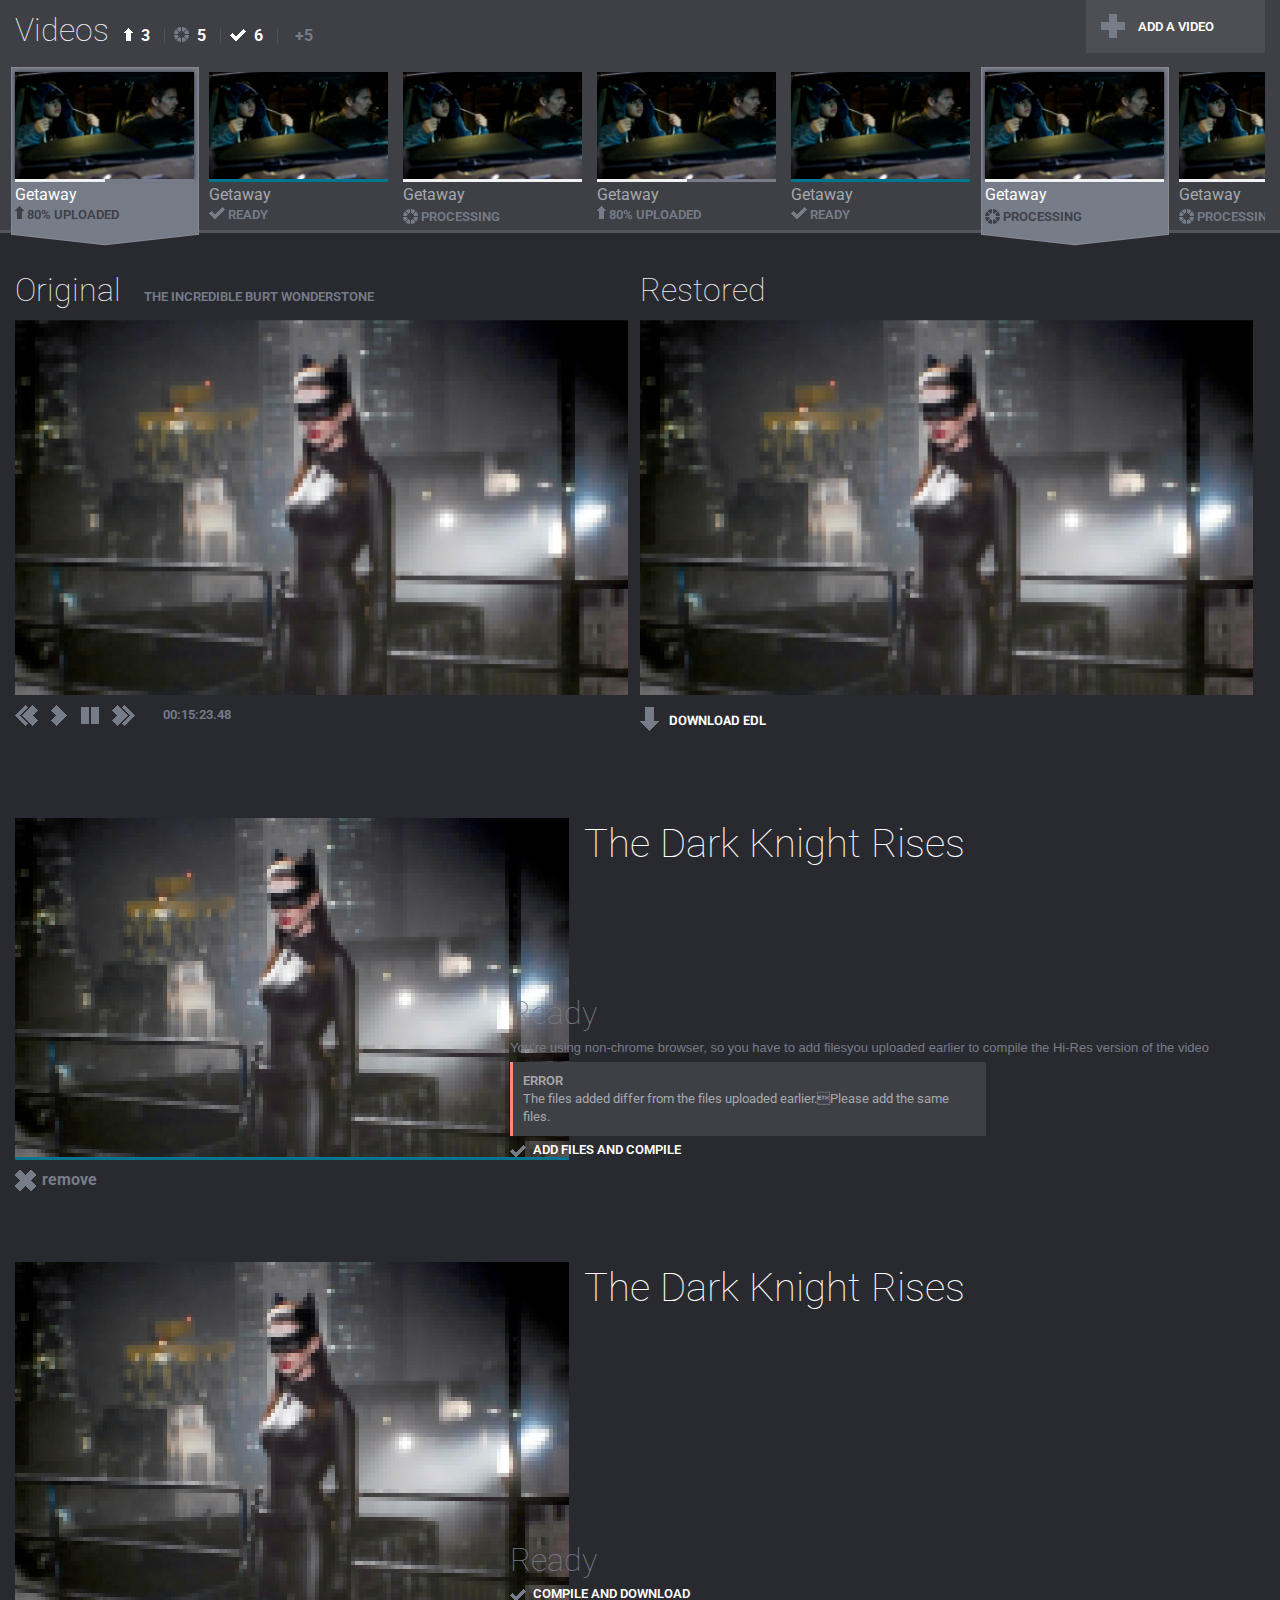
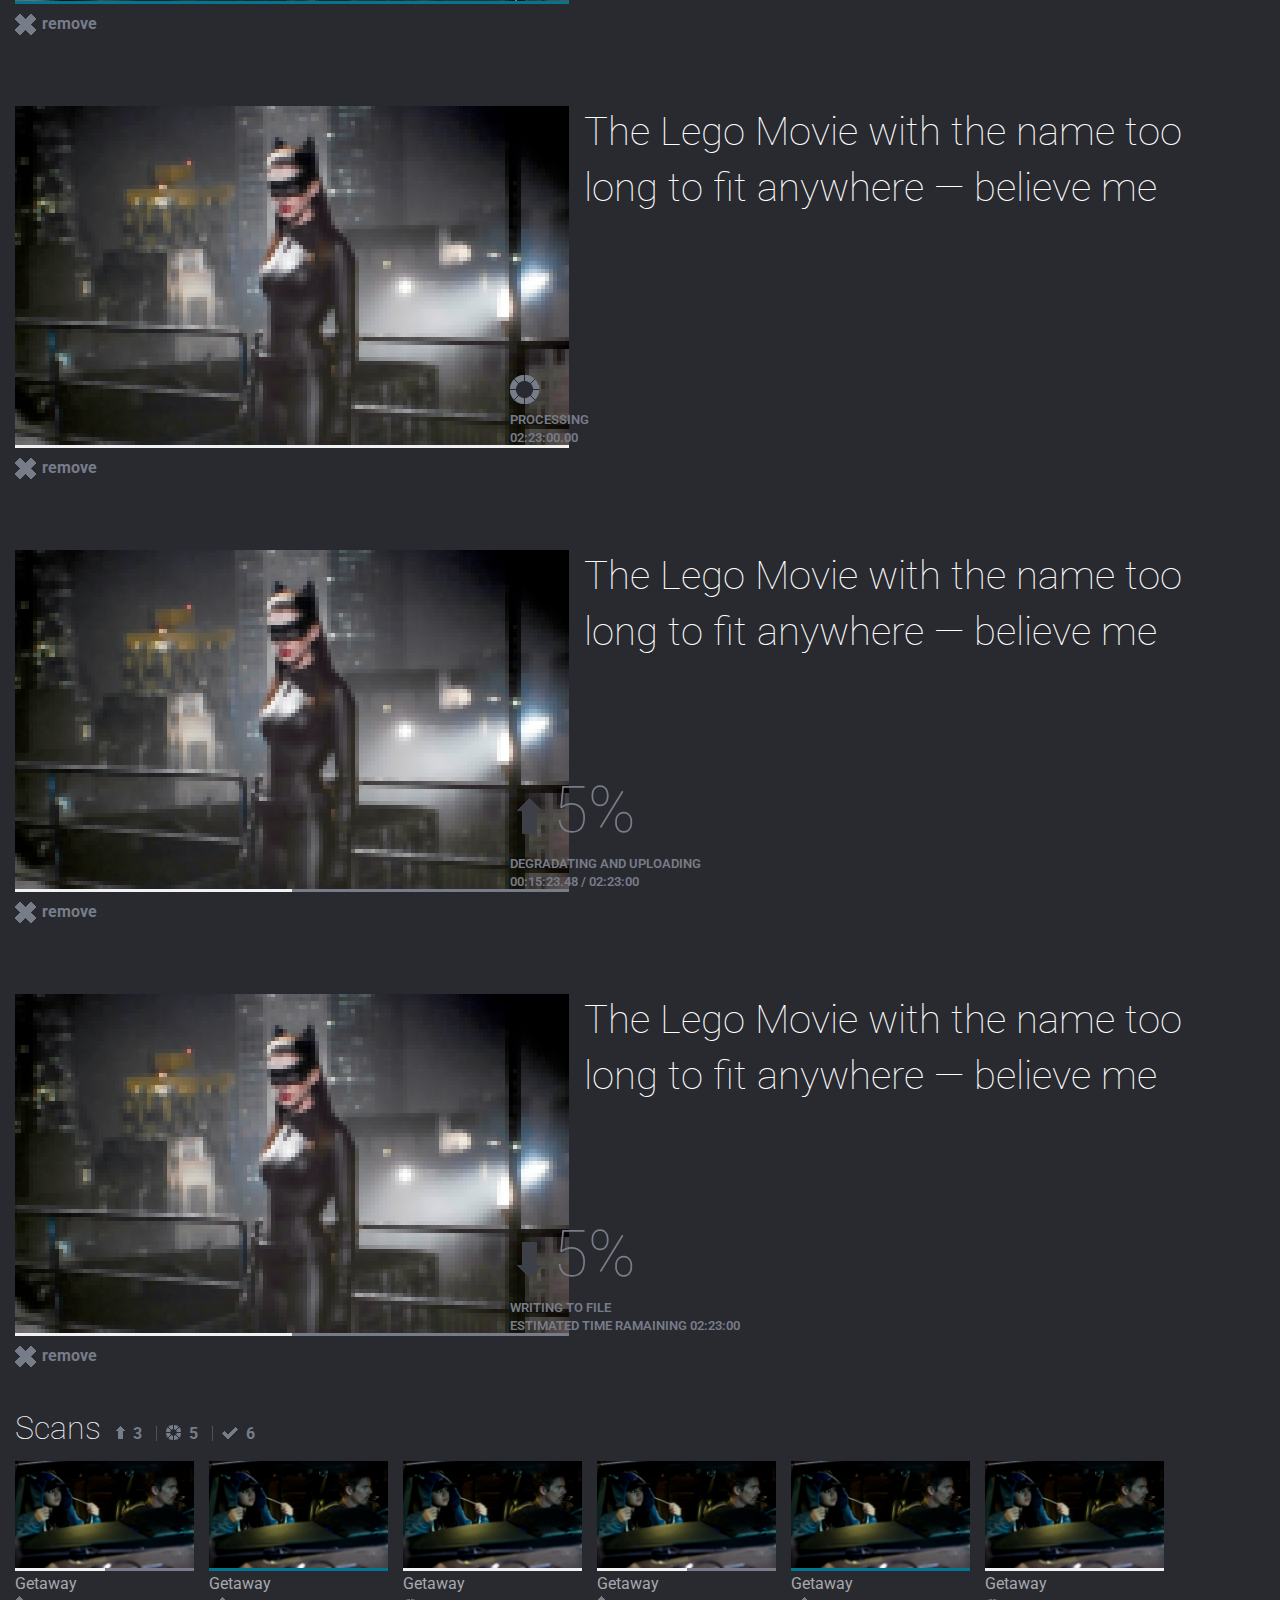
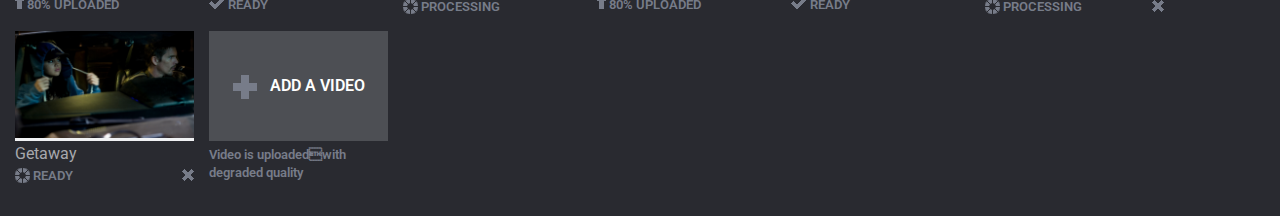
<file: index.html>
<!doctype html>
<!--[if lte IE 8]><html class="lteie8"><![endif]-->
<!--[if gt IE 8]><!--><html><!--<![endif]-->
<head>
	<meta charset="utf-8">
	<title>Template</title>
	<meta name="viewport" content="width=device-width"/>
	<link rel="stylesheet" media="screen" href="css/screen.css" >
	<link href='http://fonts.googleapis.com/css?family=Roboto:400,700,100,300' rel='stylesheet' type='text/css'>
	<script src="js/jquery.js"></script>
	<script src="js/common.js"></script>
</head>
<body>
<!-- BEGIN  wrap-->
<div class="wrap">
<!-- BEGIN contenttop -->
<div class="contenttop">
	<!-- BEGIN  videos-->
	<div class="videos">
		<div class="videos__header">
			<h2>Videos</h2>
			<nav>
				<a href="#" class="videos__uploaded is-active"><i></i>3</a>
				<a href="#" class="videos__processing is-active"><i></i>5</a>
				<a href="#" class="videos__ready is-active"><i></i>6</a>
				<a href="#" class="videos__what"><i></i>+5</a>
			</nav>
		</div>
		<a href="#" class="videos__add"><i></i>Add a video</a>
		<!-- BEGIN  videos__scroll-->
		<div class="videos__scroll">
			<!-- BEGIN  video-->
			<div class="video is-uploading is-active">
				<div class="video__pic">
					<img src="img/video.png" alt="">
				</div>
				<div class="video__status"><i style="width:50%"></i></div>
				<h3 class="video__title">Getaway</h3>
				<div class="video__textstatus"><i></i>80% Uploaded</div>
			</div>
			<!-- END video-->
			<!-- BEGIN  video-->
			<div class="video is-ready ">
				<div class="video__pic">
					<img src="img/video.png" alt="">
				</div>
				<div class="video__status"><i style="width:50%"></i></div>
				<h3 class="video__title">Getaway</h3>
				<div class="video__textstatus"><i></i>Ready</div>
			</div>
			<!-- END video-->
			
			<!-- BEGIN  video-->
			<div class="video is-processing">
				<div class="video__pic">
					<img src="img/video.png" alt="">
				</div>
				<div class="video__status"><i style="width:50%"></i></div>
				<h3 class="video__title">Getaway</h3>
				<div class="video__textstatus"><i></i>Processing</div>
			</div>
			<!-- END video-->
			<!-- BEGIN  video-->
			<div class="video is-uploading">
				<div class="video__pic">
					<img src="img/video.png" alt="">
				</div>
				<div class="video__status"><i style="width:50%"></i></div>
				<h3 class="video__title">Getaway</h3>
				<div class="video__textstatus"><i></i>80% Uploaded</div>
			</div>
			<!-- END video-->
			<!-- BEGIN  video-->
			<div class="video is-ready ">
				<div class="video__pic">
					<img src="img/video.png" alt="">
				</div>
				<div class="video__status"><i style="width:50%"></i></div>
				<h3 class="video__title">Getaway</h3>
				<div class="video__textstatus"><i></i>Ready</div>
			</div>
			<!-- END video-->
			
			<!-- BEGIN  video-->
			<div class="video is-processing is-active">
				<div class="video__pic">
					<img src="img/video.png" alt="">
				</div>
				<div class="video__status"><i style="width:50%"></i></div>
				<h3 class="video__title">Getaway</h3>
				<div class="video__textstatus"><i></i>Processing</div>
			</div>
			<!-- END video-->
			
			<!-- BEGIN  video-->
			<div class="video is-processing">
				<div class="video__pic">
					<img src="img/video.png" alt="">
				</div>
				<div class="video__status"><i style="width:50%"></i></div>
				<h3 class="video__title">Getaway</h3>
				<div class="video__textstatus"><i></i>Processing</div>
			</div>
			<!-- END video-->
			
			<!-- BEGIN  video-->
			<div class="video is-button">
				<div class="video__pic">
					<i></i>Add a video
				</div>
				<div class="video__textstatus">Video is uploaded<br>with degraded quality</div>
			</div>
			<!-- END video-->
		</div>
		<!-- END videos__scroll-->
		
	</div>
	<!-- END videos-->
</div>
<!-- End contenttop -->
	<!-- BEGIN  content-->
	<div class="content">
		<!-- BEGIN doublevideo -->
		<div class="doublevideo">
			<div class="doublevideo__col">
				<h3>Original   <span>The Incredible Burt Wonderstone</span></h3>
				<img src="img/bvideo.png" alt="">
				<div class="controls">
					<div class="controls__back"></div>
					<div class="controls__play"></div>
					<div class="controls__pause"></div>
					<div class="controls__forw"></div>
					<div class="controls__time">00:15:23.48</div>
				</div>
			</div>
			<div class="doublevideo__col">
				<h3>Restored</h3>
				<img src="img/bvideo.png" alt="">
				<div class="download">
					<a href='#'><i class="icon-download"></i>Download EDL</a>
				</div>
			</div>
			
		</div>
		<!-- END doublevideo -->


		<!-- BEGIN  bvideo-->
		<div class="bvideo is-ready">
			<div class="bvideo__pic">
				<img src="img/bvideo.png" alt="">
					<div class="bvideo__status"><i style="width:50%"></i></div>
			</div>
			<h2 class="bvideo__title">The Dark Knight Rises</h2>
			<div class="bvideo__content">
				<h3>Ready</h3>
				<p>You’re using non-chrome browser, so you have to add filesyou uploaded earlier to compile the Hi-Res version of the video</p>
				<div class="error">
					<strong>ERROR</strong>The files added differ from the files uploaded earlier.Please add the same files.
				</div>
				<div class="status">
					<i class="icon-ready"></i> Add Files and compile
				</div>
			</div>
			<div class="bvideo__remove"><i></i>remove</div>
		</div>
		<!-- END bvideo-->
		
		<!-- BEGIN  bvideo-->
		<div class="bvideo is-ready">
			<div class="bvideo__pic">
				<img src="img/bvideo.png" alt="">
					<div class="bvideo__status"><i style="width:50%"></i></div>
			</div>
			<h2 class="bvideo__title">The Dark Knight Rises</h2>
			<div class="bvideo__content">
				<h3>Ready</h3>
				<div class="status">
					<i class="icon-ready"></i> Compile and download
				</div>
			</div>
			<div class="bvideo__remove"><i></i>remove</div>
		</div>
		<!-- END bvideo-->
		
		<!-- BEGIN  bvideo-->
		<div class="bvideo is-processing">
			<div class="bvideo__pic">
				<img src="img/bvideo.png" alt="">
				<div class="bvideo__status"><i style="width:50%"></i></div>
			</div>
			
			<h2 class="bvideo__title">The Lego Movie with the name too long to fit anywhere — believe me</h2>
			<div class="bvideo__content">
				
				<div class="status ">
					<i class="icon-processingbig"></i><br>Processing<br>
02:23:00.00
				</div>
			</div>
			<div class="bvideo__remove"><i></i>remove</div>
		</div>
		<!-- END bvideo-->
		
		<!-- BEGIN  bvideo-->
		<div class="bvideo is-uploading">
			<div class="bvideo__pic">
				<img src="img/bvideo.png" alt="">
				<div class="bvideo__status"><i style="width:50%"></i></div>
			</div>
			
			<h2 class="bvideo__title">The Lego Movie with the name too long to fit anywhere — believe me</h2>
			<div class="bvideo__content">
				
				<div class="status ">
					
					<i class="icon-uploadingbig"></i><strong>5%</strong><br> degradating and uploading<br>
00:15:23.48 / 02:23:00
				</div>
			</div>
			<div class="bvideo__remove"><i></i>remove</div>
		</div>
		<!-- END bvideo-->
		
		<!-- BEGIN  bvideo-->
		<div class="bvideo is-uploading">
			<div class="bvideo__pic">
				<img src="img/bvideo.png" alt="">
				<div class="bvideo__status"><i style="width:50%"></i></div>
			</div>
			
			<h2 class="bvideo__title">The Lego Movie with the name too long to fit anywhere — believe me</h2>
			<div class="bvideo__content">
				
				<div class="status ">
					
					<i class="icon-uploadingbig1"></i><strong>5%</strong><br> writing to file<br>
Estimated time ramaining  02:23:00
				</div>
			</div>
			<div class="bvideo__remove"><i></i>remove</div>
		</div>
		<!-- END bvideo-->
		
		<!-- BEGIN  videos-->
		<div class="videos">
		<div class="videos__header">
			<h2>Scans</h2>
			<nav>
				<a href="#" class="videos__uploaded"><i></i>3</a>
				<a href="#" class="videos__processing"><i></i>5</a>
				<a href="#" class="videos__ready"><i></i>6</a>
			</nav>
		</div>

		
		<!-- BEGIN  video-->
		<div class="video is-uploading">
			<div class="video__pic">
				<img src="img/video.png" alt="">
			</div>
			<div class="video__status"><i style="width:50%"></i></div>
			<h3 class="video__title">Getaway</h3>
			<div class="video__textstatus"><i></i>80% Uploaded</div>
		</div>
		<!-- END video-->
		<!-- BEGIN  video-->
		<div class="video is-ready">
			<div class="video__pic">
				<img src="img/video.png" alt="">
			</div>
			<div class="video__status"><i style="width:50%"></i></div>
			<h3 class="video__title">Getaway</h3>
			<div class="video__textstatus"><i></i>Ready</div>
		</div>
		<!-- END video-->
		
		<!-- BEGIN  video-->
		<div class="video is-processing">
			<div class="video__pic">
				<img src="img/video.png" alt="">
			</div>
			<div class="video__status"><i style="width:50%"></i></div>
			<h3 class="video__title">Getaway</h3>
			<div class="video__textstatus"><i></i>Processing</div>
		</div>
		<!-- END video-->
		<!-- BEGIN  video-->
		<div class="video is-uploading">
			<div class="video__pic">
				<img src="img/video.png" alt="">
			</div>
			<div class="video__status"><i style="width:50%"></i></div>
			<h3 class="video__title">Getaway</h3>
			<div class="video__textstatus"><i></i>80% Uploaded</div>
		</div>
		<!-- END video-->
		<!-- BEGIN  video-->
		<div class="video is-ready ">
			<div class="video__pic">
				<img src="img/video.png" alt="">
			</div>
			<div class="video__status"><i style="width:50%"></i></div>
			<h3 class="video__title">Getaway</h3>
			<div class="video__textstatus"><i></i>Ready</div>
		</div>
		<!-- END video-->
		
		<!-- BEGIN  video-->
		<div class="video is-processing">
			<div class="video__pic">
				<img src="img/video.png" alt="">
			</div>
			<div class="video__status"><i style="width:50%"></i></div>
			<h3 class="video__title">Getaway</h3>
			<div class="video__textstatus"><i></i>Processing
				<div class="video__remove"></div>
			</div>
		</div>
		<!-- END video-->
		
		<!-- BEGIN  video-->
		<div class="video is-processing">
			<div class="video__pic">
				<img src="img/video.png" alt="">
			</div>
			<div class="video__status"><i style="width:50%"></i></div>
			<h3 class="video__title">Getaway</h3>
			<div class="video__textstatus"><i></i>Ready
				<div class="video__remove"></div>
			</div>
		</div>
		<!-- END video-->
		
		<!-- BEGIN  video-->
		<div class="video is-button">
			<div class="video__pic">
				<i></i>Add a video
			</div>
			<div class="video__textstatus">Video is uploadedwith degraded quality</div>
		</div>
		<!-- END video-->
		
	</div>
	<!-- END videos-->
	</div>
	<!-- END content-->
	
	
	
</div>
<!-- END wrap-->
</body>
</html>
</file>
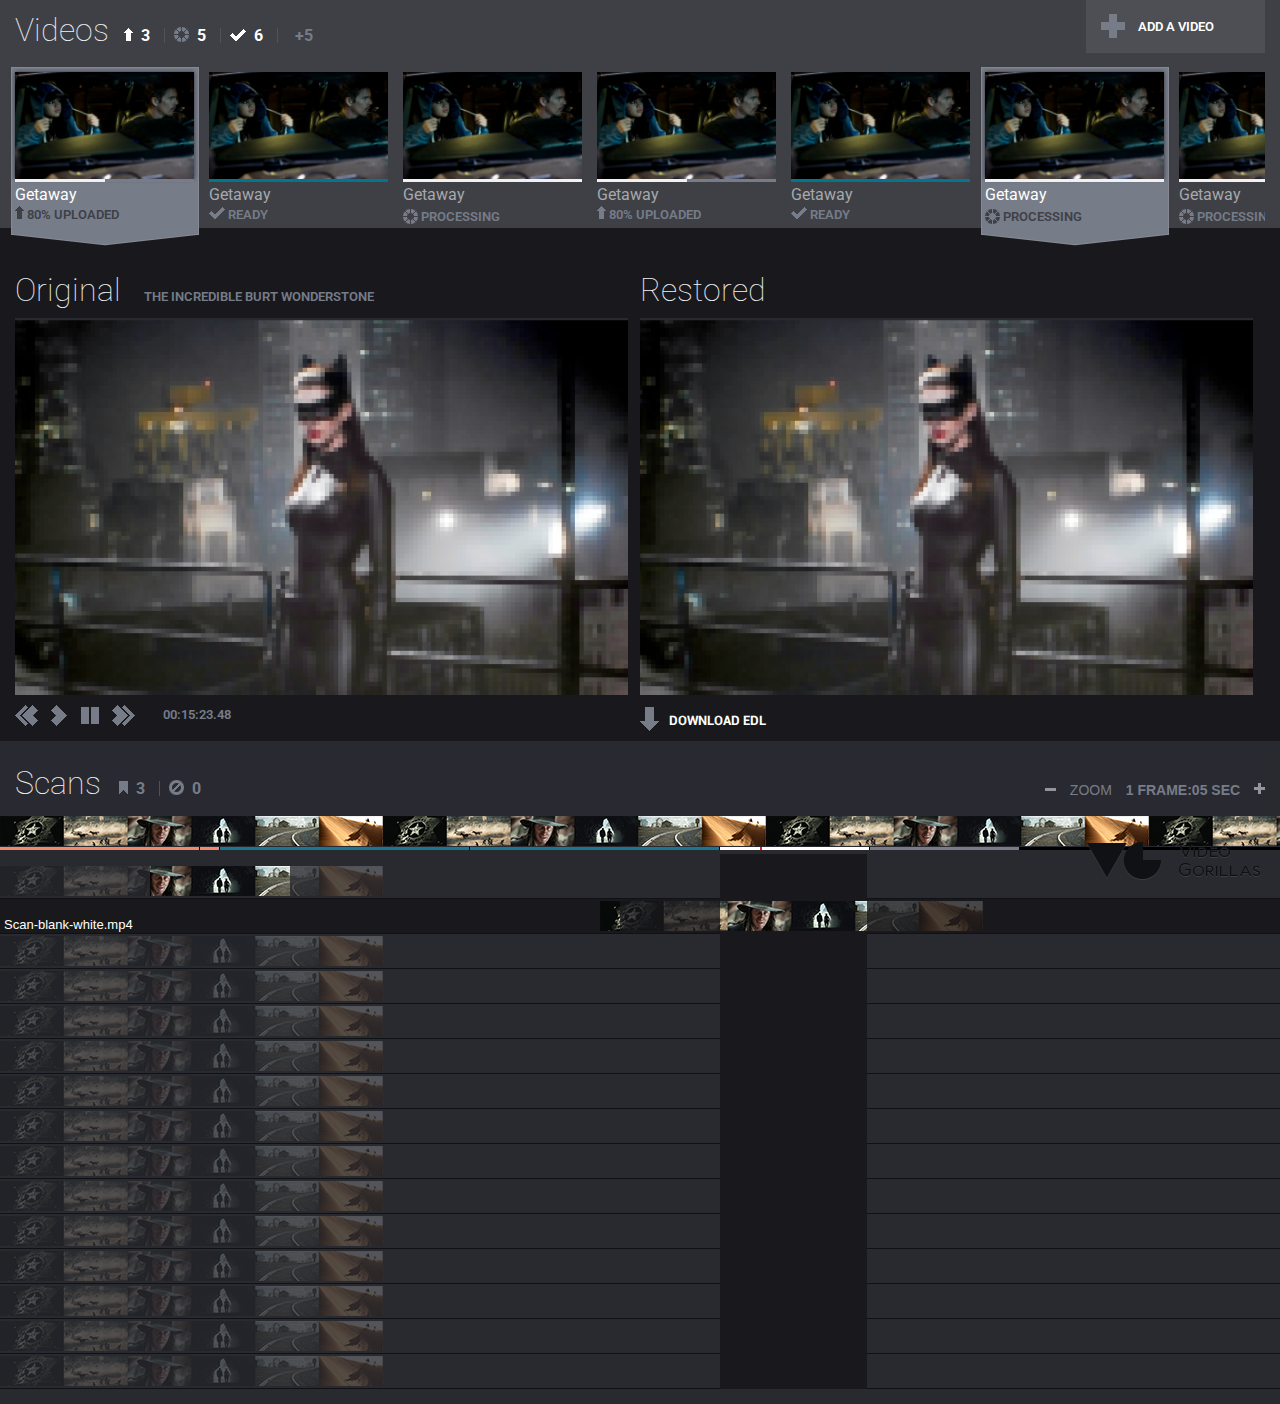
<file: eagleeye.html>
<!doctype html>
<!--[if lte IE 8]><html class="lteie8"><![endif]-->
<!--[if gt IE 8]><!--><html><!--<![endif]-->
<head>
	<meta charset="utf-8">
	<title>Template</title>
	<meta name="viewport" content="width=device-width"/>
	<link rel="stylesheet" media="screen" href="css/screen.css" >
	<link href='http://fonts.googleapis.com/css?family=Roboto:400,700,100,300' rel='stylesheet' type='text/css'>
	<script src="js/jquery.js"></script>
	<script src="js/sticky.js"></script>
	<script src="js/common.js"></script>
</head>
<body class="eagleeye">
<!-- BEGIN  wrap-->
<div class="wrap">
<!-- BEGIN contenttop -->
<div class="contenttop">
	<!-- BEGIN  videos-->
	<div class="videos">
		<div class="videos__header">
			<h2>Videos</h2>
			<nav>
				<a href="#" class="videos__uploaded is-active"><i></i>3</a>
				<a href="#" class="videos__processing is-active"><i></i>5</a>
				<a href="#" class="videos__ready is-active"><i></i>6</a>
				<a href="#" class="videos__what"><i></i>+5</a>
			</nav>
		</div>
		<a href="#" class="videos__add"><i></i>Add a video</a>
		<!-- BEGIN  videos__scroll-->
		<div class="videos__scroll">
			<!-- BEGIN  video-->
			<div class="video is-uploading is-active">
				<div class="video__pic">
					<img src="img/video.png" alt="">
				</div>
				<div class="video__status"><i style="width:50%"></i></div>
				<h3 class="video__title">Getaway</h3>
				<div class="video__textstatus"><i></i>80% Uploaded</div>
			</div>
			<!-- END video-->
			<!-- BEGIN  video-->
			<div class="video is-ready ">
				<div class="video__pic">
					<img src="img/video.png" alt="">
				</div>
				<div class="video__status"><i style="width:50%"></i></div>
				<h3 class="video__title">Getaway</h3>
				<div class="video__textstatus"><i></i>Ready</div>
			</div>
			<!-- END video-->
			
			<!-- BEGIN  video-->
			<div class="video is-processing">
				<div class="video__pic">
					<img src="img/video.png" alt="">
				</div>
				<div class="video__status"><i style="width:50%"></i></div>
				<h3 class="video__title">Getaway</h3>
				<div class="video__textstatus"><i></i>Processing</div>
			</div>
			<!-- END video-->
			<!-- BEGIN  video-->
			<div class="video is-uploading">
				<div class="video__pic">
					<img src="img/video.png" alt="">
				</div>
				<div class="video__status"><i style="width:50%"></i></div>
				<h3 class="video__title">Getaway</h3>
				<div class="video__textstatus"><i></i>80% Uploaded</div>
			</div>
			<!-- END video-->
			<!-- BEGIN  video-->
			<div class="video is-ready ">
				<div class="video__pic">
					<img src="img/video.png" alt="">
				</div>
				<div class="video__status"><i style="width:50%"></i></div>
				<h3 class="video__title">Getaway</h3>
				<div class="video__textstatus"><i></i>Ready</div>
			</div>
			<!-- END video-->
			
			<!-- BEGIN  video-->
			<div class="video is-processing is-active">
				<div class="video__pic">
					<img src="img/video.png" alt="">
				</div>
				<div class="video__status"><i style="width:50%"></i></div>
				<h3 class="video__title">Getaway</h3>
				<div class="video__textstatus"><i></i>Processing</div>
			</div>
			<!-- END video-->
			
			<!-- BEGIN  video-->
			<div class="video is-processing">
				<div class="video__pic">
					<img src="img/video.png" alt="">
				</div>
				<div class="video__status"><i style="width:50%"></i></div>
				<h3 class="video__title">Getaway</h3>
				<div class="video__textstatus"><i></i>Processing</div>
			</div>
			<!-- END video-->
			
			<!-- BEGIN  video-->
			<div class="video is-button">
				<div class="video__pic">
					<i></i>Add a video
				</div>
				<div class="video__textstatus">Video is uploaded<br>with degraded quality</div>
			</div>
			<!-- END video-->
		</div>
		<!-- END videos__scroll-->
		
	</div>
	<!-- END videos-->
</div>
<!-- End contenttop -->




	<!-- BEGIN  content-->
	<div class="content">
	<!-- begin fixme -->
		<div class="fixme">
		<!-- BEGIN doublevideo -->
		<div class="doublevideo">
			<div class="doublevideo__col">
				<h3>Original   <span>The Incredible Burt Wonderstone</span></h3>
				<img src="img/bvideo.png" alt="">
				<div class="controls">
					<div class="controls__back"></div>
					<div class="controls__play"></div>
					<div class="controls__pause"></div>
					<div class="controls__forw"></div>
					<div class="controls__time">00:15:23.48</div>
				</div>
			</div>
			<div class="doublevideo__col">
				<h3>Restored</h3>
				<img src="img/bvideo.png" alt="">
				
				<div class="downloadedl">
					<a href='#'><i class="icon-download"></i>Download EDL</a>
				</div>
			</div>
			
		</div>
		<!-- END doublevideo -->
			<div class="videos__header">
				<div class="zoomfilmstrip">
					<div class="zoomfilmstrip__minus"></div>
						zoom	<strong>1 frame:05 sec</strong>
					<div class="zoomfilmstrip__plus"></div>
				</div>
				<h2>Scans</h2>
				<nav>
					<a href="#" class="videos__fit"><i></i>3</a>
					<a href="#" class="videos__nofit"><i></i>0</a>
				</nav>

			</div>
			<div class="eagle-filmstrip" style="background: url(img/filmstrip.png);">
				<!-- here goes real filmstrip -->
			</div>
			<div class="vstatus vstatus_short">
				<div class="vstatus__range is-red" style="width: 200px;"></div>
				<div class="vstatus__range is-red" style="width: 20px;"></div>
				<div class="vstatus__range is-blue" style="width: 250px"></div>
				<div class="vstatus__range is-blue" style="width: 250px"></div>
				<div class="vstatus__range is-white is-active" style="width: 150px"></div>
				<div class="vstatus__range" style="width: 150px"></div>
				<!-- <div class="vstatus__range is-black" style="width: 150px"></div> -->
				<div class="vstatus__redthing" style="left:760px"></div>
			</div>

		</div>
		<!-- end fixme -->


		<div class="scans">
		<div class="scans__hilite"></div>
			<!-- BEGIN scan -->
			<div class="scan">
				<div class="scan__img">
					<img src="img/filmstrip.png" alt="">
					<img class="mask" data-mask="1" style="clip: rect(0px, 290px, 30px, 200px);" src="img/filmstrip.png" alt="">
					<img class="mask" data-mask="2" style="clip: rect(0px, 200px, 30px, 150px);" src="img/filmstrip.png" alt="">
				</div>
				<div class="scan__title">Scan-blank-white.mp4</div>
			</div>
			<!-- END scan -->
			<!-- BEGIN scan -->
			<div class="scan is-active">
				<div style="left:600px" class="scan__img">
					<img src="img/filmstrip.png" alt="">
					<img class="mask" data-mask="1" style="clip: rect(0px, 267px, 30px, 120px);" src="img/filmstrip.png" alt="">
					<img class="mask" data-mask="2" style="clip: rect(0px, 20px, 30px, 0px);" src="img/filmstrip.png" alt="">
				</div>
				<div class="scan__title">Scan-blank-white.mp4</div>
			</div>
			<!-- END scan -->
			<!-- BEGIN scan -->
			<div class="scan">
				<div class="scan__img">
					<img src="img/filmstrip.png" alt="">
				</div>
				<div class="scan__title">Scan-blank-white.mp4</div>
			</div>
			<!-- END scan -->
			<!-- BEGIN scan -->
			<div class="scan">
				<div class="scan__img"><img src="img/filmstrip.png" alt=""></div>
				<div class="scan__title">Scan-blank-white.mp4</div>
			</div>
			<!-- END scan -->
			<!-- BEGIN scan -->
			<div class="scan">
				<div class="scan__img"><img src="img/filmstrip.png" alt=""></div>
				<div class="scan__title">Scan-blank-white.mp4</div>
			</div>
			<!-- END scan -->
			<!-- BEGIN scan -->
			<div class="scan">
				<div class="scan__img"><img src="img/filmstrip.png" alt=""></div>
				<div class="scan__title">Scan-blank-white.mp4</div>
			</div>
			<!-- END scan -->
			<!-- BEGIN scan -->
			<div class="scan">
				<div class="scan__img"><img src="img/filmstrip.png" alt=""></div>
				<div class="scan__title">Scan-blank-white.mp4</div>
			</div>
			<!-- END scan -->
			<!-- BEGIN scan -->
			<div class="scan">
				<div class="scan__img"><img src="img/filmstrip.png" alt=""></div>
				<div class="scan__title">Scan-blank-white.mp4</div>
			</div>
			<!-- END scan -->
			<!-- BEGIN scan -->
			<div class="scan">
				<div class="scan__img"><img src="img/filmstrip.png" alt=""></div>
				<div class="scan__title">Scan-blank-white.mp4</div>
			</div>
			<!-- END scan -->
			<!-- BEGIN scan -->
			<div class="scan">
				<div class="scan__img"><img src="img/filmstrip.png" alt=""></div>
				<div class="scan__title">Scan-blank-white.mp4</div>
			</div>
			<!-- END scan -->
			<!-- BEGIN scan -->
			<div class="scan">
				<div class="scan__img"><img src="img/filmstrip.png" alt=""></div>
				<div class="scan__title">Scan-blank-white.mp4</div>
			</div>
			<!-- END scan -->
			<!-- BEGIN scan -->
			<div class="scan">
				<div class="scan__img"><img src="img/filmstrip.png" alt=""></div>
				<div class="scan__title">Scan-blank-white.mp4</div>
			</div>
			<!-- END scan -->
			<!-- BEGIN scan -->
			<div class="scan">
				<div class="scan__img"><img src="img/filmstrip.png" alt=""></div>
				<div class="scan__title">Scan-blank-white.mp4</div>
			</div>
			<!-- END scan -->
			<!-- BEGIN scan -->
			<div class="scan">
				<div class="scan__img"><img src="img/filmstrip.png" alt=""></div>
				<div class="scan__title">Scan-blank-white.mp4</div>
			</div>
			<!-- END scan -->
			<!-- BEGIN scan -->
			<div class="scan">
				<div class="scan__img"><img src="img/filmstrip.png" alt=""></div>
				<div class="scan__title">Scan-blank-white.mp4</div>
			</div>
			<!-- END scan -->
		</div>
	</div>
	<!-- END content-->
	
	<div class="vglogo"></div>
	
</div>
<!-- END wrap-->
</body>
</html>
</file>
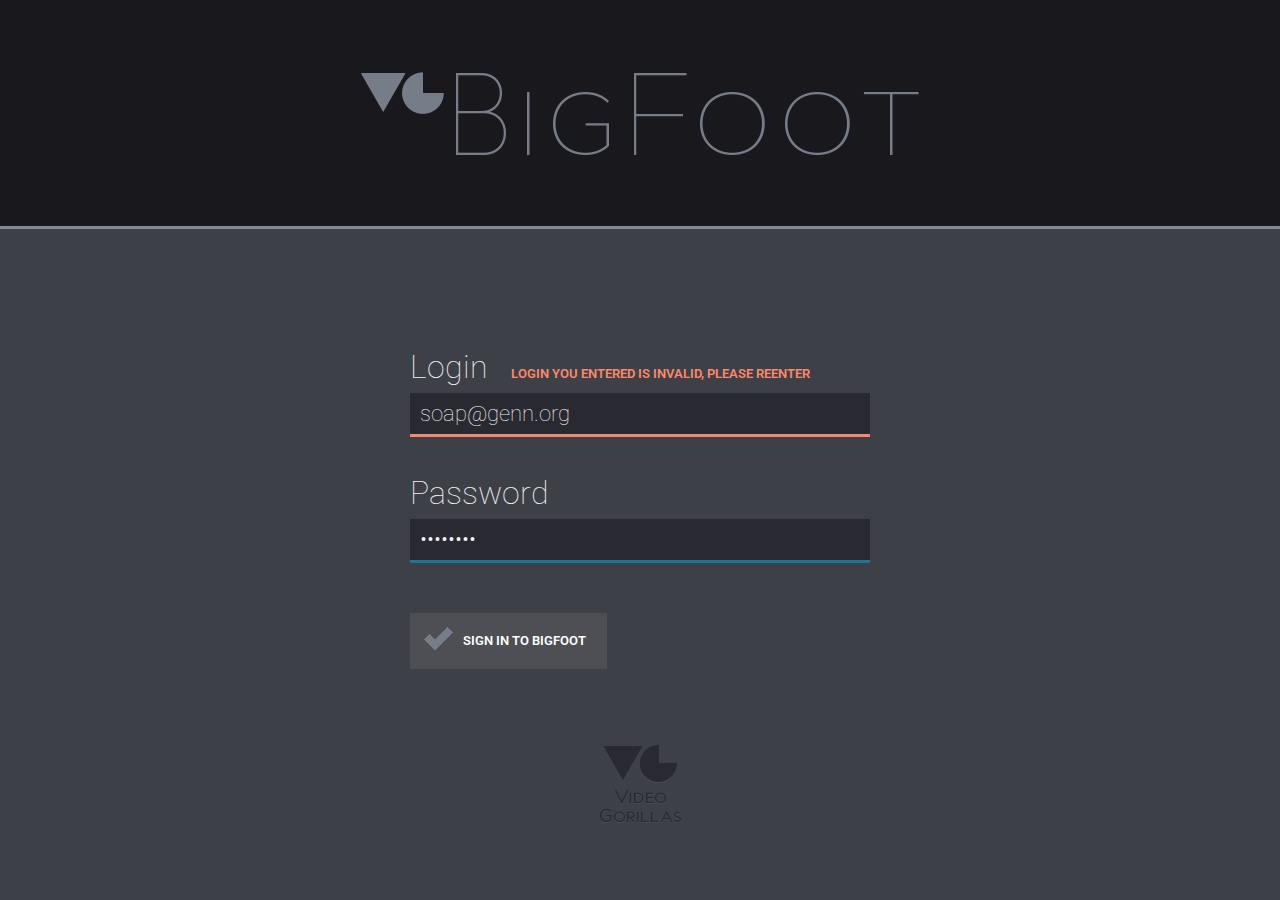
<file: login.html>
<!doctype html>
<!--[if lte IE 8]><html class="lteie8"><![endif]-->
<!--[if gt IE 8]><!--><html><!--<![endif]-->
<head>
	<meta charset="utf-8">
	<title>Template</title>
	<meta name="viewport" content="width=device-width"/>
	<link rel="stylesheet" media="screen" href="css/screen.css" >
	<link href='http://fonts.googleapis.com/css?family=Roboto:400,700,100,300' rel='stylesheet' type='text/css'>
	<script src="js/jquery.js"></script>
	<script src="js/common.js"></script>
</head>
<body class="login">
	<div class="login__botlogo"><a href='#'></a></div>
	<div class="login__head">
		<a href="#" class="login__logo"></a>
	</div>
	<div class="login__content">
		<div class="form">
			<div class="field">
				<label for="">Login   <span class="is-error">login you entered is invalid, please reenter</span></label>
				<input type="text" name="" value="soap@genn.org" class="input is-error" id="">
			</div>
			<div class="field">
				<label for="">Password   </label>
				<input type="password" name="" value="12313213" class="input is-ok" id="">
			</div>
			<div class="form__bottom">
				<a href="#" class="form__submit"><i class="icon-check"></i>Sign in to bigfoot</a>
			</div>
		</div>
	</div>
</body>
</html>
</file>
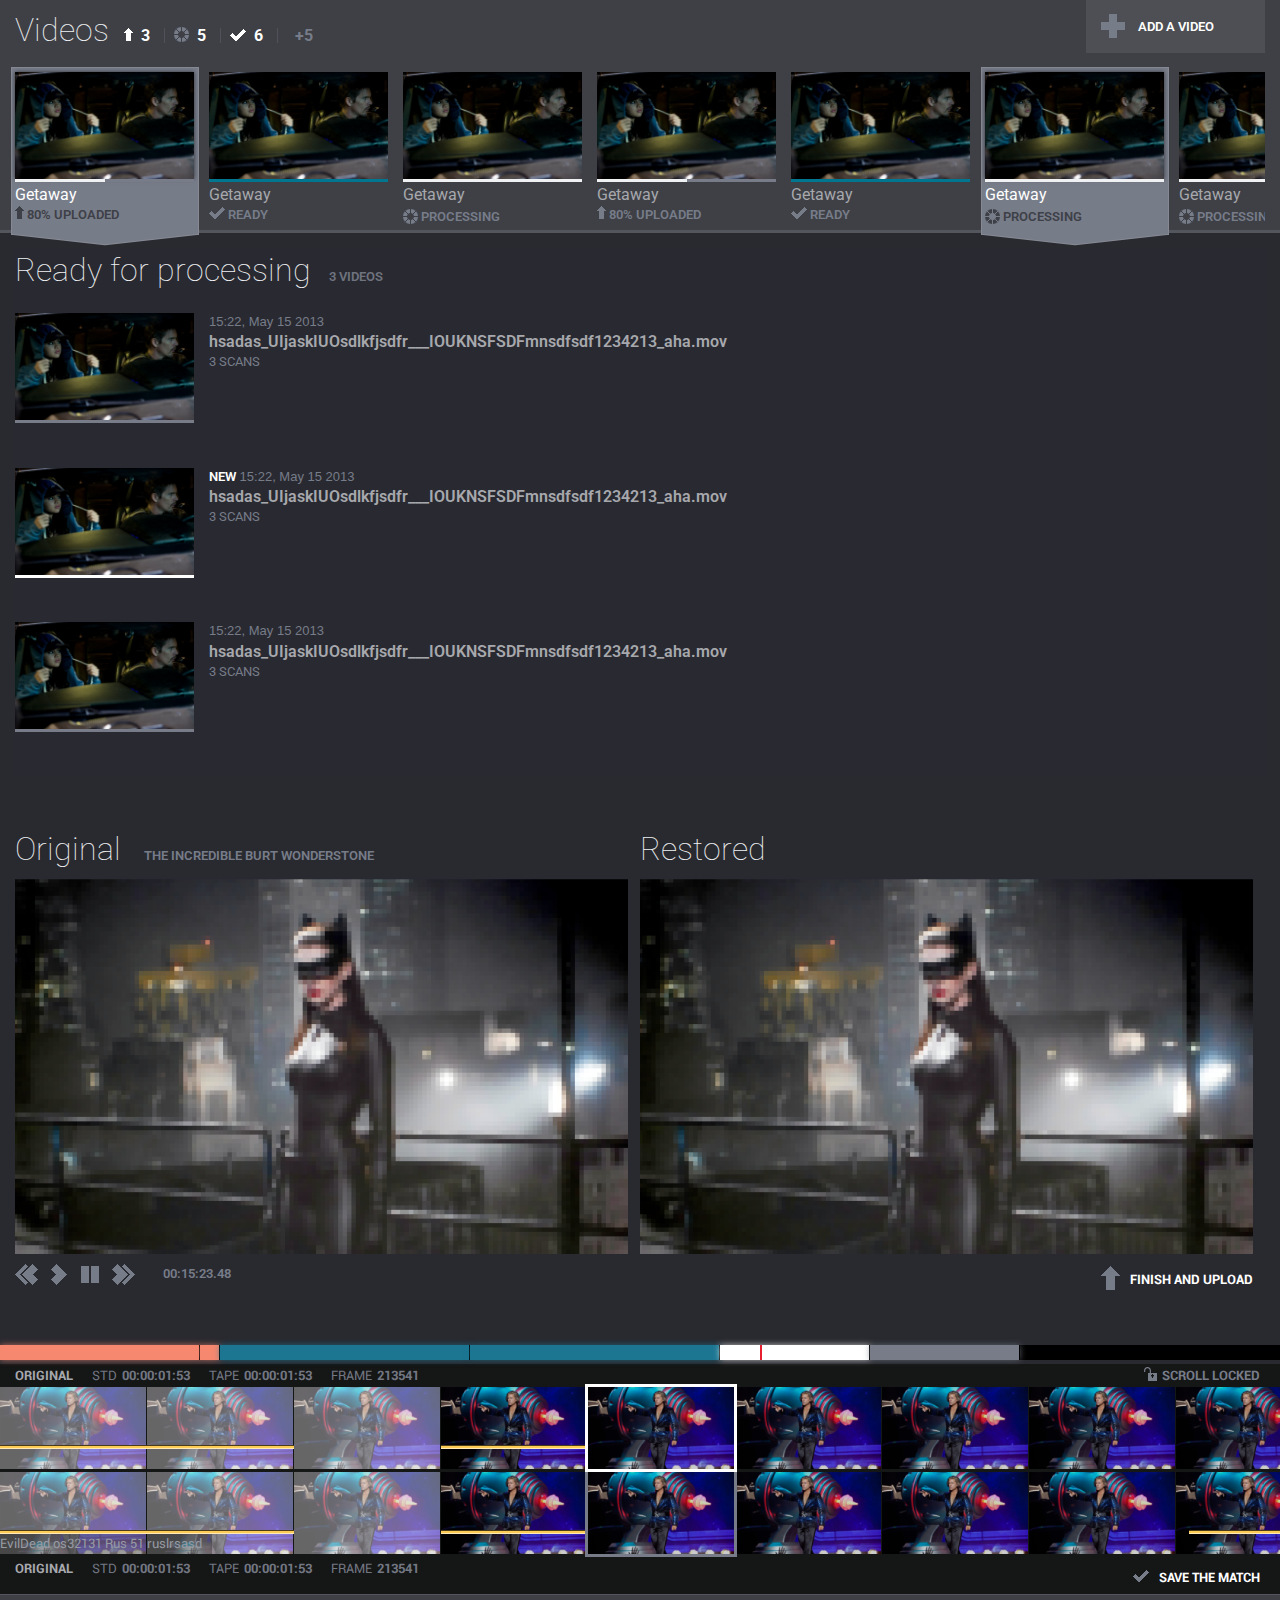
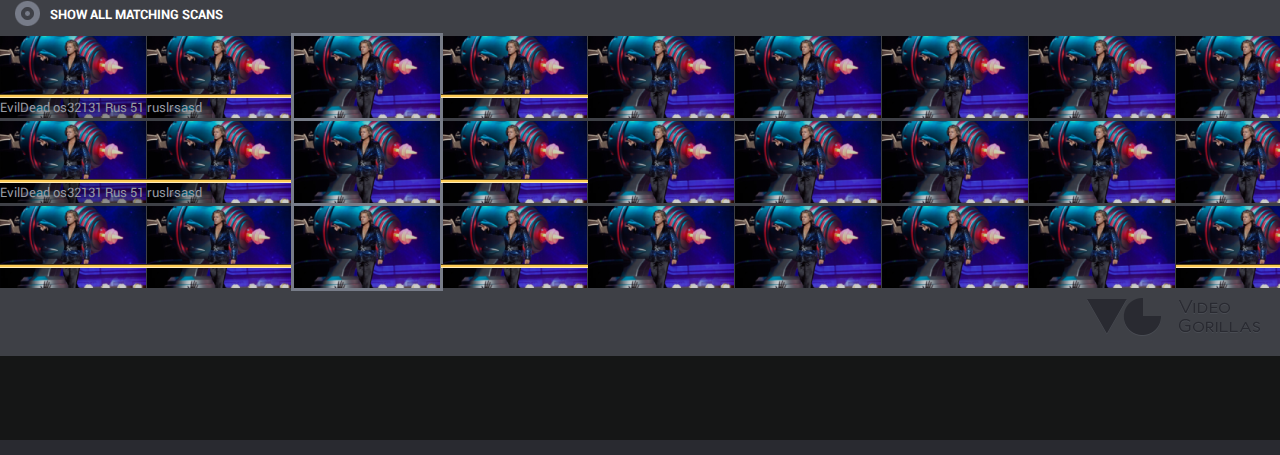
<file: panel copy.html>
<!doctype html>
<!--[if lte IE 8]><html class="lteie8"><![endif]-->
<!--[if gt IE 8]><!--><html><!--<![endif]-->
<head>
	<meta charset="utf-8">
	<title>Template</title>
	<meta name="viewport" content="width=device-width"/>
	<link rel="stylesheet" media="screen" href="css/screen.css" >
	<link href='http://fonts.googleapis.com/css?family=Roboto:400,700,100,300' rel='stylesheet' type='text/css'>
	<script src="js/jquery.js"></script>
	<script src="js/common.js"></script>
</head>
<body>
<!-- BEGIN  wrap-->
<div class="wrap">
<!-- BEGIN contenttop -->
<div class="contenttop">
	<!-- BEGIN  videos-->
	<div class="videos">
		<div class="videos__header">
			<h2>Videos</h2>
			<nav>
				<a href="#" class="videos__uploaded is-active"><i></i>3</a>
				<a href="#" class="videos__processing is-active"><i></i>5</a>
				<a href="#" class="videos__ready is-active"><i></i>6</a>
				<a href="#" class="videos__what"><i></i>+5</a>
			</nav>
		</div>
		<a href="#" class="videos__add"><i></i>Add a video</a>
		<!-- BEGIN  videos__scroll-->
		<div class="videos__scroll">
			<!-- BEGIN  video-->
			<div class="video is-uploading is-active">
				<div class="video__pic">
					<img src="img/video.png" alt="">
				</div>
				<div class="video__status"><i style="width:50%"></i></div>
				<h3 class="video__title">Getaway</h3>
				<div class="video__textstatus"><i></i>80% Uploaded</div>
			</div>
			<!-- END video-->
			<!-- BEGIN  video-->
			<div class="video is-ready ">
				<div class="video__pic">
					<img src="img/video.png" alt="">
				</div>
				<div class="video__status"><i style="width:50%"></i></div>
				<h3 class="video__title">Getaway</h3>
				<div class="video__textstatus"><i></i>Ready</div>
			</div>
			<!-- END video-->
			
			<!-- BEGIN  video-->
			<div class="video is-processing">
				<div class="video__pic">
					<img src="img/video.png" alt="">
				</div>
				<div class="video__status"><i style="width:50%"></i></div>
				<h3 class="video__title">Getaway</h3>
				<div class="video__textstatus"><i></i>Processing</div>
			</div>
			<!-- END video-->
			<!-- BEGIN  video-->
			<div class="video is-uploading">
				<div class="video__pic">
					<img src="img/video.png" alt="">
				</div>
				<div class="video__status"><i style="width:50%"></i></div>
				<h3 class="video__title">Getaway</h3>
				<div class="video__textstatus"><i></i>80% Uploaded</div>
			</div>
			<!-- END video-->
			<!-- BEGIN  video-->
			<div class="video is-ready ">
				<div class="video__pic">
					<img src="img/video.png" alt="">
				</div>
				<div class="video__status"><i style="width:50%"></i></div>
				<h3 class="video__title">Getaway</h3>
				<div class="video__textstatus"><i></i>Ready</div>
			</div>
			<!-- END video-->
			
			<!-- BEGIN  video-->
			<div class="video is-processing is-active">
				<div class="video__pic">
					<img src="img/video.png" alt="">
				</div>
				<div class="video__status"><i style="width:50%"></i></div>
				<h3 class="video__title">Getaway</h3>
				<div class="video__textstatus"><i></i>Processing</div>
			</div>
			<!-- END video-->
			
			<!-- BEGIN  video-->
			<div class="video is-processing">
				<div class="video__pic">
					<img src="img/video.png" alt="">
				</div>
				<div class="video__status"><i style="width:50%"></i></div>
				<h3 class="video__title">Getaway</h3>
				<div class="video__textstatus"><i></i>Processing</div>
			</div>
			<!-- END video-->
			
			<!-- BEGIN  video-->
			<div class="video is-button">
				<div class="video__pic">
					<i></i>Add a video
				</div>
				<div class="video__textstatus">Video is uploaded<br>with degraded quality</div>
			</div>
			<!-- END video-->
		</div>
		<!-- END videos__scroll-->
		
	</div>
	<!-- END videos-->
</div>
<!-- End contenttop -->

<!-- BEGIN content -->
<div class="content">
	<div class="listvideos">
		<h2>Ready for processing   <span>3 videos</span></h2>
		<div class="videoitem">
			<div class="videoitem__pic">
				<img src="img/video.png" alt="">
			</div>
			<div class="videoitem__content">
				<div class="videoitem__meta">15:22, May 15 2013</div>
				<h3 class="videoitem__title">hsadas_UIjaskIUOsdlkfjsdfr___IOUKNSFSDFmnsdfsdf1234213_aha.mov <b>3 scans</b></h3>
			</div>
		</div>
		<div class="videoitem is-new">
			<div class="videoitem__pic">
				<img src="img/video.png" alt="">
			</div>
			<div class="videoitem__content">
				<div class="videoitem__meta"><strong>NEW</strong> 15:22, May 15 2013</div>
				<h3 class="videoitem__title">hsadas_UIjaskIUOsdlkfjsdfr___IOUKNSFSDFmnsdfsdf1234213_aha.mov <b>3 scans</b></h3>
			</div>
		</div>
		<div class="videoitem">
			<div class="videoitem__pic">
				<img src="img/video.png" alt="">
			</div>
			<div class="videoitem__content">
				<div class="videoitem__meta">15:22, May 15 2013</div>
				<h3 class="videoitem__title">hsadas_UIjaskIUOsdlkfjsdfr___IOUKNSFSDFmnsdfsdf1234213_aha.mov <b>3 scans</b></h3>
			</div>
		</div>
	</div>
</div>
<!-- END content -->


	<!-- BEGIN  content-->
	<div class="content">
		<!-- BEGIN doublevideo -->
		<div class="doublevideo">
			<div class="doublevideo__col">
				<h3>Original   <span>The Incredible Burt Wonderstone</span></h3>
				<img src="img/bvideo.png" alt="">
				<div class="controls">
					<div class="controls__back"></div>
					<div class="controls__play"></div>
					<div class="controls__pause"></div>
					<div class="controls__forw"></div>
					<div class="controls__time">00:15:23.48</div>
				</div>
			</div>
			<div class="doublevideo__col">
				<h3>Restored</h3>
				<img src="img/bvideo.png" alt="">
				
				<div class="savethematch">
					<a href='#'><i class="icon-upload"></i>Finish and upload</a>
				</div>
			</div>
			
		</div>
		<!-- END doublevideo -->
		<div class="vstatus">
			<div class="vstatus__range is-red" style="width: 200px;"></div>
			<div class="vstatus__range is-red" style="width: 20px;"></div>
			<div class="vstatus__range is-blue" style="width: 250px"></div>
			<div class="vstatus__range is-blue" style="width: 250px"></div>
			<div class="vstatus__range is-white" style="width: 150px"></div>
			<div class="vstatus__range" style="width: 150px"></div>
			<!-- <div class="vstatus__range is-black" style="width: 150px"></div> -->
			<div class="vstatus__redthing" style="left:760px"></div>
		</div>
		<!-- BEGIN matchframes -->
		<div class="matchframes">
			<div class="matchframes__header">
				<strong>Original</strong>
				<span><small>STD</small> 00:00:01:53</span>
				<span><small>TAPE</small> 00:00:01:53</span>
				<span><small>FRAME</small> 213541</span>
				<div class="matchframes__scrollocked">
					<i class="icon-locked is-unlocked"></i>Scroll locked
				</div>
			</div>
			<!-- BEGIN matchframes__original -->
			<div class="matchframes__original">
				
				<div class="frames__wrap">
					<div class="frames is-master" style="background: url(img/frames.png) repeat-x 0 0;">
						<div class="frame is-overlayed is-done"></div>
						<div class="frame is-overlayed is-done"></div>
						<div class="frame is-overlayed"></div>
						<div class="frame is-done"></div>
						<div class="frame is-superselected">
							<div class="superselect">
								<div class="superselect__left"><i></i></div>
								<div class="superselect__right"><i></i></div>
							</div>
						</div>
						<div class="frame"></div>
						<div class="frame"></div>
						<div class="frame"></div>
						<div class="frame"></div>
						<div class="frame is-done"></div>
					</div>
					<div class="frames" style="background: url(img/frames.png) repeat-x 0 0;">
					<div class="frames__title">EvilDead os32131 Rus 51 ruslrsasd</div>
						<div class="frame is-overlayed is-done"></div>
						<div class="frame is-overlayed is-done"></div>
						<div class="frame is-overlayed"></div>
						<div class="frame is-done"></div>
						<div class="frame is-selected">
						<div class="selected"></div>
						<div class="usethisscan">
							<div class="usethisscan__title">
								<i></i>Use this scan
							</div>
						</div>
						<div class="frame"></div>
						<div class="frame"></div>
						<div class="frame"></div>
						<div class="frame"></div>
						<div class="frame is-done"></div>
					</div>
				</div>
			</div>
			<!-- END matchframes__original -->
			<div class="savethematch">
				<a href='#'><i class="icon-ready"></i>Save the match</a>
			</div>
			<div class="matchframes__header">
				<strong>Original</strong>
				<span><small>STD</small> 00:00:01:53</span>
				<span><small>TAPE</small> 00:00:01:53</span>
				<span><small>FRAME</small> 213541</span>
	
			</div>
			<!-- BEGIN matchframes__scan -->
			<div class="matchframes__scan">
				<div class="detect">
					<a href='#'><i class="icon-detect"></i>Show all matching scans</a>
				</div>
				<div class="frames" style="background: url(img/frames.png) repeat-x 0 0;">
				<div class="frames__title">EvilDead os32131 Rus 51 ruslrsasd</div>
					<div class="frame  is-done"></div>
					<div class="frame  is-done"></div>
					<div class="frame is-selected">
						<div class="selected"></div>
						<div class="usethisscan">
							<div class="usethisscan__title">
								<i></i>Use this scan
							</div>
						</div>
					</div>
					<div class="frame is-done">
						<div class="usethisscan">
							<div class="usethisscan__title">
								<i></i>Use this scan
							</div>
						</div>
					</div>
					<div class="frame"> 

						<div class="usethisscan">
							<div class="usethisscan__title">
								<i></i>Use this scan
							</div>
						</div>
					</div>
					<div class="frame">
						<div class="usethisscan">
							<div class="usethisscan__title">
								<i></i>Use this scan
							</div>
						</div>
					</div>
					<div class="frame">
						<div class="usethisscan">
							<div class="usethisscan__title">
								<i></i>Use this scan
							</div>
						</div>
					</div>
					<div class="frame"></div>
					<div class="frame"></div>
					<div class="frame"></div>
					<div class="frame is-done"></div>
				</div>
				<div class="frames" style="background: url(img/frames.png) repeat-x 0 0;">
				<div class="frames__title">EvilDead os32131 Rus 51 ruslrsasd</div>
					<div class="frame  is-done"></div>
					<div class="frame  is-done"></div>
					<div class="frame is-selected">
						<div class="selected"></div>
						<div class="usethisscan">
							<div class="usethisscan__title">
								<i></i>Use this scan
							</div>
						</div>
					</div>
					<div class="frame is-done"></div>
					<div class="frame"></div>
					<div class="frame"></div>
					<div class="frame"></div>
					<div class="frame"></div>
					<div class="frame"></div>
					<div class="frame is-done"></div>
				</div>
				<div class="frames" style="background: url(img/frames.png) repeat-x 0 0;">
					<div class="frame  is-done"></div>
					<div class="frame  is-done"></div>
					<div class="frame is-selected">
						<div class="selected"></div>
						<div class="usethisscan">
							<div class="usethisscan__title">
								<i></i>Use this scan
							</div>
						</div>
					</div>
					<div class="frame is-done"></div>
					<div class="frame"></div>
					<div class="frame"></div>
					<div class="frame"></div>
					<div class="frame"></div>
					<div class="frame is-done"></div>
				</div>
				<div class="matchframes__logo"></div>
			</div>
			<!-- END matchframes__scan -->
		</div>
		<!-- END matchframes -->


		<br><br><br><br><br>
	</div>
	<!-- END content-->
	
	
	
</div>
<!-- END wrap-->
</body>
</html>
</file>
<file: css/screen.css>
.matchframes { *zoom: 1; }
.matchframes:before, .matchframes:after { content: " "; display: table; }
.matchframes:after { clear: both; }

@font-face { font-family: robold; src: url("fonts/Roboto-Bold.eot"); src: url("fonts/Roboto-Bold.eot?#iefix") format("embedded-opentype"), url("fonts/Roboto-Bold.woff") format("woff"), url("fonts/Roboto-Bold.ttf") format("truetype"); font-weight: normal; font-style: normal; }

@font-face { font-family: romed; src: url("fonts/Roboto-Medium.eot"); src: url("fonts/Roboto-Medium.eot?#iefix") format("embedded-opentype"), url("fonts/Roboto-Medium.woff") format("woff"), url("fonts/Roboto-Medium.ttf") format("truetype"); font-weight: normal; font-style: normal; }

@font-face { font-family: rocond; src: url("fonts/Roboto-Condensed.eot"); src: url("fonts/Roboto-Condensed.eot?#iefix") format("embedded-opentype"), url("fonts/Roboto-Condensed.woff") format("woff"), url("fonts/Roboto-Condensed.ttf") format("truetype"); font-weight: normal; font-style: normal; }

@font-face { font-family: roreg; src: url("fonts/Roboto-Regular.eot"); src: url("fonts/Roboto-Regular.eot?#iefix") format("embedded-opentype"), url("fonts/Roboto-Regular.woff") format("woff"), url("fonts/Roboto-Regular.ttf") format("truetype"); font-weight: normal; font-style: normal; }

* { margin: 0; padding: 0; }

@media only screen and (min-device-width: 320px) and (max-device-width: 480px) { * { -webkit-text-size-adjust: none; } }
button::-moz-focus-inner { padding: 0; border: 0; }

input[type="submit"]::-moz-focus-inner { padding: 0; border: 0; }

body { font-family: "Myriad Pro",Arial,sans-serif; font-weight: normal; font-size: 12px; line-height: 1.4; background: #292A30; }

a img, fieldset { border: none; }

.contenttop { height: 222px; background: #3E4046; padding: 8px 15px 0 15px; border-bottom: 3px solid #54565D; }

.content { padding: 15px; }

.icon-download { background: url('../img/icons-se4e9270ade.png') 0 -395px no-repeat; width: 19px; height: 24px; }

.icon-locked { background: url('../img/icons-se4e9270ade.png') 0 -939px no-repeat; width: 9px; height: 13px; }
.icon-locked.is-unlocked, .is-unlocked .icon-locked { background: url('../img/icons-se4e9270ade.png') 0 -884px no-repeat; width: 13px; height: 14px; position: relative; top: -3px; }

.icon-detect { background: url('../img/icons-se4e9270ade.png') 0 -702px no-repeat; width: 25px; height: 25px; }

.icon-check { background: url('../img/icons-se4e9270ade.png') 0 -851px no-repeat; width: 29px; height: 23px; }

.icon-ready { background: url('../img/icons-se4e9270ade.png') 0 -1088px no-repeat; width: 16px; height: 12px; }

.icon-upload { background: url('../img/icons-se4e9270ade.png') 0 -1054px no-repeat; width: 19px; height: 24px; }

.icon-processing { background: url('../img/icons-se4e9270ade.png') 0 -801px no-repeat; width: 15px; height: 15px; }

.icon-uploading { background: url('../img/icons-se4e9270ade.png') 0 -1254px no-repeat; width: 9px; height: 13px; }

.icon-processingbig { background: url('../img/icons-se4e9270ade.png') 0 -737px no-repeat; width: 29px; height: 29px; }

.icon-uploadingbig { background: url('../img/icons-se4e9270ade.png') 0 -962px no-repeat; width: 25px; height: 36px; }

.icon-uploadingbig1 { background: url('../img/icons-se4e9270ade.png') 0 -1008px no-repeat; width: 25px; height: 36px; }

.videos { font-size: 0; }
.videos .videos__add { position: absolute; right: 15px; top: 0; display: block; width: 164px; background: #4D4F54; height: 53px; line-height: 53px; text-align: left; padding-left: 15px; text-transform: uppercase; color: #fff; font-family: 'Roboto', sans-serif; font-weight: 600; font-size: 13px; text-decoration: none; cursor: pointer; }
.videos .videos__add:hover { background: #595c61; }
.videos .videos__add i { background: url('../img/icons-se4e9270ade.png') 0 -1220px no-repeat; width: 24px; height: 24px; vertical-align: middle; display: inline-block; margin-right: 13px; position: relative; top: -2px; }
.videos .videos__scroll { overflow: hidden; height: 185px; padding-top: 8px; overflow-y: hidden; overflow-x: auto; white-space: nowrap; padding-left: 4px; margin-left: -4px; }
.videos .videos__scroll .video { margin-bottom: 100px; cursor: pointer; }

.videos__header { margin-bottom: 11px; }
.videos__header h2 { font-size: 32px; font-family: 'Roboto', sans-serif; font-weight: 100; color: #f0f1f3; display: inline-block; margin-right: 15px; }
.videos__header nav { display: inline-block; font-size: 16px; color: #777c89; font-family: 'Roboto', sans-serif; font-weight: 700; font-size: 0; }
.videos__header nav a { color: #777c89; text-decoration: none; padding-right: 15px; margin-right: 9px; font-size: 16px; position: relative; }
.videos__header nav a.is-active { color: #fff; }
.videos__header nav a:before { content: ' '; position: absolute; right: 0; bottom: 2px; border-right: 1px solid #4F525A; height: 15px; }
.videos__header nav a:last-child:before { display: none; }
.videos__header nav i { display: inline-block; margin-right: 8px; }
.videos__header .videos__uploaded i { background: url('../img/icons-se4e9270ade.png') 0 -1254px no-repeat; width: 9px; height: 13px; }
.videos__header .videos__uploaded.is-active i { background: url('../img/icons-se4e9270ade.png') 0 -1300px no-repeat; width: 9px; height: 13px; }
.videos__header .videos__ready i { background: url('../img/icons-se4e9270ade.png') 0 -1088px no-repeat; width: 16px; height: 12px; }
.videos__header .videos__ready.is-active i { background: url('../img/icons-se4e9270ade.png') 0 -1132px no-repeat; width: 16px; height: 12px; }
.videos__header .videos__processing i { background: url('../img/icons-se4e9270ade.png') 0 -801px no-repeat; width: 15px; height: 15px; position: relative; top: 1px; }
.videos__header .videos__processing.is-active i { background: url('../img/icons-se4e9270ade.png') 0 -801px no-repeat; width: 15px; height: 15px; }
.videos__header .videos__fit i { background: url('../img/icons-se4e9270ade.png') 0 -618px no-repeat; width: 9px; height: 13px; }
.videos__header .videos__nofit i { background: url('../img/icons-se4e9270ade.png') 0 -277px no-repeat; width: 15px; height: 15px; position: relative; top: 1px; }

.bvideo.is-processing + .videos { display: none; }

.bvideo.is-ready + .videos { display: none; }

.video { display: inline-block; width: 179px; vertical-align: top; margin-right: 15px; font-size: 16px; font-family: 'Roboto', sans-serif; font-weight: 400; margin-bottom: 15px; }
.video .video__pic { position: relative; z-index: 2; }
.video .video__pic img, .video .video__pic canvas { display: block; }
.video .video__status { height: 3px; background: #777C88; position: relative; z-index: 2; }
.video .video__status i { display: block; height: 3px; background: #F0F1F3; }
.video .video__title { width: 179px; overflow: hidden; font-size: 16px; color: #a7a8ad; font-weight: 400; padding-top: 2px; position: relative; z-index: 2; }
.video .video__textstatus { color: #777c89; font-size: 13px; text-transform: uppercase; position: relative; z-index: 2; font-weight: 600; }
.video .video__textstatus i { display: inline-block; margin-right: 3px; }
.video.is-uploading .video__textstatus i { background: url('../img/icons-se4e9270ade.png') 0 -1254px no-repeat; width: 9px; height: 13px; }
.video.is-ready .video__status { background: #007691; }
.video.is-ready .video__status i { display: none; }
.video.is-ready .video__textstatus i { background: url('../img/icons-se4e9270ade.png') 0 -1088px no-repeat; width: 16px; height: 12px; }
.video.is-processing .video__status { background: #007691; }
.video.is-processing .video__status i { width: 100% !important; background: #F0F1F3; }
.video.is-processing .video__textstatus i { background: url('../img/icons-se4e9270ade.png') 0 -801px no-repeat; width: 15px; height: 15px; position: relative; top: 3px; }
.video.is-active { position: relative; }
.video.is-active:before { z-index: 1; position: absolute; left: -4px; top: -5px; content: ' '; background: url('../img/icons-se4e9270ade.png') 0 -429px no-repeat; width: 188px; height: 179px; }
.video.is-active .video__pic { box-shadow: 0 0 4px rgba(0, 0, 0, 0.6); }
.video.is-active .video__title { color: #fff; }
.video.is-active .video__textstatus { color: #3e4047; }
.video.is-active.is-ready .video__textstatus i { background: url('../img/icons-se4e9270ade.png') 0 -1110px no-repeat; width: 16px; height: 12px; }
.video.is-active.is-processing .video__textstatus i { background: url('../img/icons-se4e9270ade.png') 0 -826px no-repeat; width: 15px; height: 15px; }
.video.is-active.is-uploading .video__textstatus i { background: url('../img/icons-se4e9270ade.png') 0 -1277px no-repeat; width: 9px; height: 13px; }
.video .video__remove { position: absolute; background: url('../img/icons-se4e9270ade.png') 0 -1176px no-repeat; width: 12px; height: 12px; right: 0; top: 4px; cursor: pointer; }
.video.is-button { width: 179px; }
.video.is-button label { cursor: pointer; }
.video.is-button .video__textstatus { text-transform: none; font-size: 13px; color: #777c89; white-space: normal; padding-top: 5px; }
.video.is-button .video__pic { width: 179px; height: 110px; background: #4D4F54; line-height: 110px; text-transform: uppercase; color: #fff; font-family: 'Roboto', sans-serif; font-weight: 600; text-align: center; }
.video.is-button .video__pic i { background: url('../img/icons-se4e9270ade.png') 0 -1220px no-repeat; width: 24px; height: 24px; vertical-align: middle; display: inline-block; margin-right: 13px; }

.bvideo { margin: 30px 0 70px 0; position: relative; display: inline-block; width: 100%; }
.bvideo .bvideo__pic { float: left; margin-right: 15px; }
.bvideo .bvideo__pic img, .bvideo .bvideo__pic canvas { display: block; }
.bvideo .bvideo__status { height: 3px; background: #777C88; position: relative; z-index: 2; }
.bvideo .bvideo__status i { display: block; height: 3px; background: #F0F1F3; }
.bvideo.is-uploaded .bvideo__status { background: #F0F1F3; }
.bvideo.is-uploaded .bvideo__status i { display: none; }
.bvideo.is-ready .bvideo__status { background: #007691; }
.bvideo.is-ready .bvideo__status i { display: none; }
.bvideo.is-processing .bvideo__status { background: #007691; }
.bvideo.is-processing .bvideo__status i { width: 100% !important; background: #F0F1F3; }
.bvideo .bvideo__remove { position: absolute; font-size: 13px; bottom: -2em; left: 0; font-size: 16px; color: #777c89; font-family: 'Roboto', sans-serif; font-weight: 700; cursor: pointer; }
.bvideo .bvideo__remove i { background: url('../img/icons-se4e9270ade.png') 0 -908px no-repeat; width: 21px; height: 21px; display: inline-block; margin-right: 6px; vertical-align: middle; }
.bvideo .bvideo__remove:hover { color: #fff; }
.bvideo .bvideo__title { font-size: 40px; overflow: hidden; -ms-text-overflow: ellipsis; text-overflow: ellipsis; font-family: 'Roboto', sans-serif; font-weight: 100; color: #fff; }
.bvideo .bvideo__content { position: absolute; bottom: 0; right: 0; left: 495px; color: #777c89; }
.bvideo .bvideo__content h3 { font-family: 'Roboto', sans-serif; font-weight: 100; font-size: 32px; margin-bottom: 3px; }
.bvideo .bvideo__content p { font-size: 13px; line-height: 1.4; }

.error { background: #3E4046; border-left: 3px solid #FF8870; padding: 10px; font-family: 'Roboto', sans-serif; font-weight: 400; font-size: 13px; color: #a7a8ad; margin: 5px 0; width: 60%; }
.error strong { display: block; font-family: 'Roboto', sans-serif; font-weight: 600; }

.status { font-size: 13px; text-transform: uppercase; color: #fff; font-family: 'Roboto', sans-serif; font-weight: 600; max-width: 300px; }
.status i { vertical-align: middle; margin-right: 4px; display: inline-block; }
.is-uploaded .status, .is-ready .status { cursor: pointer; }
.is-processing .status, .is-uploading .status { color: #777c89; }
.is-processing .status i, .is-uploading .status i { margin-bottom: 7px; }
.is-uploading .status i { margin-bottom: 0; vertical-align: middle; position: relative; top: 6px; margin-left: 7px; margin-right: 11px; }
.status strong { font-family: 'Roboto', sans-serif; font-weight: 100; font-size: 64px; vertical-align: middle; }

.doublevideo { margin-bottom: 50px; margin-top: 20px; min-width: 1000px; overflow: hidden; }
.doublevideo .doublevideo__col { float: left; width: 49%; }
.doublevideo .doublevideo__col img, .doublevideo .doublevideo__col video { width: 100%; }
.doublevideo .doublevideo__col:first-child { margin-right: 1%; }
.doublevideo h3 { font-family: 'Roboto', sans-serif; font-weight: 100; font-size: 32px; color: #f0f1f3; margin-bottom: 5px; }
.doublevideo h3 span { font-family: 'Roboto', sans-serif; font-weight: 600; font-size: 13px; color: #777c89; margin-left: 15px; text-transform: uppercase; }

.controls { margin-top: 5px; }
.controls > div { margin-right: 10px; vertical-align: middle; display: inline-block; cursor: pointer; }
.controls > div:active { position: relative; top: 1px; }
.controls .controls__time { font-family: 'Roboto', sans-serif; font-weight: 600; font-size: 13px; color: #777c89; margin-left: 15px; text-transform: uppercase; cursor: default; }
.controls .controls__back { background: url('../img/icons-se4e9270ade.png') 0 -333px no-repeat; width: 23px; height: 21px; }
.controls .controls__forw { background: url('../img/icons-se4e9270ade.png') 0 -302px no-repeat; width: 23px; height: 21px; }
.controls .controls__play { background: url('../img/icons-se4e9270ade.png') 0 -364px no-repeat; width: 16px; height: 21px; }
.controls .controls__pause { background: url('../img/icons-se4e9270ade.png') 0 -641px no-repeat; width: 18px; height: 17px; }

.download, .detect, .savethematch, .downloadedl { text-transform: uppercase; font-size: 13px; margin-top: 6px; height: 30px; line-height: 30px; font-family: "robold",sans-serif; font-weight: normal; }
.download a, .detect a, .savethematch a, .downloadedl a { color: #fff; text-decoration: none; }
.download i, .detect i, .savethematch i, .downloadedl i { margin-right: 10px; vertical-align: middle; display: inline-block; position: relative; top: -2px; }

.detect { float: left; }

.savethematch { float: right; }

.matchframes { background: #151616; margin: 0 -15px; clear: both; }
.matchframes .savethematch { margin-right: 20px; }
.matchframes .matchframe__original, .matchframes .matchrames__scan { padding: 4px; background: #151616; }
.matchframes .matchframes__scan { background: #3E4046; padding-bottom: 65px; border-top: 1px solid #54565D; margin-top: 14px; position: relative; overflow: hidden; }
.matchframes .matchframes__scan .matchframes__logo { position: absolute; bottom: 20px; right: 20px; background: url('../img/icons-se4e9270ade.png') 0 -141px no-repeat; width: 173px; height: 38px; }
.matchframes .matchframes__scan .detect { margin: 5px 0 6px 15px; }
.matchframes .matchframes__header { height: 23px; line-height: 23px; padding-left: 15px; color: #727782; font-size: 13px; text-transform: uppercase; font-family: "robold",sans-serif; }
.matchframes .matchframes__header span, .matchframes .matchframes__header strong { margin-right: 16px; font-weight: normal; }
.matchframes .matchframes__header small { font-family: "roreg",sans-serif; font-size: 13px; margin-right: 2px; }
.matchframes .matchframes__header strong { color: #A7A8AD; }
.matchframes .matchframes__scrollocked { font-size: 13px; text-transform: uppercase; color: #777c89; display: inline-block; font-weight: bold; position: absolute; right: 20px; cursor: pointer; }
.matchframes .matchframes__scrollocked i { display: inline-block; margin-right: 5px; vertical-align: middle; position: relative; top: -2px; }

.vstatus { height: 15px; background: #000; margin: 0 -15px 4px -15px; position: relative; }
.vstatus .vstatus__range { background: #777C88; box-shadow: 0 0 6px rgba(119, 124, 136, 0.7); float: left; -webkit-box-sizing: border-box; -moz-box-sizing: border-box; box-sizing: border-box; border-right: 1px solid #000000; float: left; height: 15px; }
.vstatus .vstatus__range.is-red { background: #F78870; box-shadow: 0 0 6px rgba(247, 136, 112, 0.7); }
.vstatus .vstatus__range.is-white { background: #fff; box-shadow: 0 0 6px rgba(255, 255, 255, 0.7); }
.vstatus .vstatus__range.is-blue { background: #1C7692; box-shadow: 0 0 6px rgba(28, 118, 146, 0.7); }
.vstatus .vstatus__range.is-black { background: #000; box-shadow: 0 0 6px rgba(0, 0, 0, 0.7); }
.vstatus .vstatus__redthing { position: absolute; height: 15px; top: 0; width: 2px; background: #E71E2E; }
.vstatus.vstatus_short { height: 3px; }
.vstatus.vstatus_short .vstatus__range { height: 3px; box-shadow: none; cursor: pointer; position: relative; }
.vstatus.vstatus_short .vstatus__range:before { position: absolute; bottom: 0; left: 0; right: 0; height: 40px; background: transparent; content: ' '; }
.vstatus.vstatus_short .vstatus__range:hover { background: #fff; }
.vstatus.vstatus_short .vstatus__redthing { height: 3px; }

.frames { width: 100%; position: relative; margin-bottom: 3px; height: 82px; white-space: nowrap; vertical-align: top; font-size: 0; background: #3E4047; display: inline-block; width: 100%; }
.frames.is-master { z-index: 1000; }
.frames .frames__title { position: absolute; left: 0; bottom: 0; height: 20px; line-height: 20px; font-size: 13px; color: #969aa3; background: rgba(0, 0, 0, 0.3); z-index: 100; padding-right: 10px; font-family: "roreg",sans-serif; }
.frames:hover .frames__title { color: #fff; }
.frames .frame { width: 146px; height: 82px; font-size: 12px; margin-right: 1px; display: inline-block; position: relative; z-index: 20; }
.frames .frame.is-overlayed:before { background: rgba(255, 255, 255, 0.4); content: ' '; position: absolute; right: 0px; top: 0; left: 0; bottom: 0; }
.frames .frame.is-done:after { content: ' '; height: 20px; left: 0; bottom: 20px; right: -1px; background: #FDCC56; height: 2px; border-bottom: 1px solid #FEEAB7; border-top: 1px solid rgba(0, 0, 0, 0.7); z-index: 200; position: absolute; }
.frames .frame.is-usethisscan { z-index: 1000; }
.frames .frame:hover { z-index: 1000; }
.frames .frame:hover .usethisscan { display: block; }
.frames .frame.is-selected .selected { display: block; }
.frames .frame.is-superselected .superselect { display: block; }

.superselect { position: absolute; left: -3px; top: -3px; border: 3px solid #fff; display: none; width: 146px; height: 82px; }
.superselect .superselect__left { position: absolute; right: 100%; top: -3px; bottom: -3px; width: 0px; background: #fff; -webkit-transition: all 0.2s ease-in-out; -moz-transition: all 0.2s ease-in-out; -o-transition: all 0.2s ease-in-out; transition: all 0.2s ease-in-out; cursor: pointer; overflow: hidden; }
.superselect .superselect__left i { background: url('../img/icons-se4e9270ade.png') 0 -1154px no-repeat; width: 12px; height: 12px; position: absolute; left: 6px; top: 38px; }
.superselect:hover .superselect__left, .superselect:hover .superselect__right { width: 24px; }
.superselect .superselect__right { position: absolute; left: 100%; top: -3px; bottom: -3px; width: 0px; background: #fff; -webkit-transition: all 0.2s ease-in-out; -moz-transition: all 0.2s ease-in-out; -o-transition: all 0.2s ease-in-out; transition: all 0.2s ease-in-out; overflow: hidden; cursor: pointer; }
.superselect .superselect__right i { background: url('../img/icons-se4e9270ade.png') 0 -1198px no-repeat; width: 12px; height: 12px; position: absolute; left: 6px; top: 38px; }

.selected { display: none; position: absolute; top: -3px; left: -3px; border: 3px solid #777C88; width: 146px; height: 82px; z-index: 400; }

.usethisscan { position: absolute; top: -3px; left: -3px; width: 146px; height: 82px; border: 3px solid #FFFFFF; z-index: 500; display: none; cursor: pointer; }
.usethisscan .usethisscan__title { background: #fff; color: #3e4047; font-size: 13px; text-transform: uppercase; height: 22px; line-height: 22px; position: absolute; bottom: -25px; left: -3px; right: -3px; padding-left: 3px; font-family: "robold",sans-serif; }
.usethisscan .usethisscan__title i { background: url('../img/icons-se4e9270ade.png') 0 -776px no-repeat; width: 15px; height: 15px; display: inline-block; margin-right: 5px; vertical-align: middle; position: relative; top: -2px; }

.login { background: #3E4047; position: relative; height: 100%; min-height: 848px; }
.login .login__botlogo { position: absolute; width: 100%; text-align: center; bottom: 20px; }
.login .login__botlogo i, .login .login__botlogo a { background: url('../img/icons-se4e9270ade.png') 0 -189px no-repeat; width: 81px; height: 78px; display: inline-block; }
.login .login__head { padding: 72px 0 66px 0; text-align: center; background: #19191D; border-bottom: 3px solid #868992; }
.login .login__head .login__logo { background: url('../img/icons-se4e9270ade.png') 0 -48px no-repeat; width: 558px; height: 83px; display: inline-block; }
.login .login__content { width: 460px; margin: 0 auto; }

.form { margin-top: 122px; }
.form .form__submit { margin-top: 10px; background: #4D4F55; font-family: 'Roboto', sans-serif; font-weight: 600; font-size: 13px; text-transform: uppercase; color: #fff; text-decoration: none; display: inline-block; height: 56px; line-height: 56px; padding: 0 21px 0 14px; }
.form .form__submit:hover { background: #656870; }
.form .form__submit i { display: inline-block; margin-right: 10px; position: relative; top: 5px; }

.field { margin-bottom: 40px; }
.field .input { background: #292A31; color: #F0F1F3; display: block; width: 100%; -webkit-box-sizing: border-box; -moz-box-sizing: border-box; box-sizing: border-box; padding: 8px 10px; border-style: none; font-family: 'Roboto', sans-serif; font-weight: 100; font-size: 22px; line-height: 1; border-bottom: 3px solid #3E4047; }
.field .input.is-ok { border-bottom: 3px solid #1C7692; }
.field .input.is-error { border-bottom: 3px solid #F78870; }
.field label { display: block; line-height: 1; font-family: 'Roboto', sans-serif; font-weight: 100; font-size: 32px; color: #f0f1f3; margin-bottom: 10px; }
.field label span { text-transform: uppercase; font-size: 13px; margin-left: 15px; font-family: 'Roboto', sans-serif; font-weight: 600; }
.field label span.is-error { color: #fc896b; }

.listvideos { background: #292A31; }
.listvideos h2 { font-size: 32px; font-family: 'Roboto', sans-serif; font-weight: 100; color: #f0f1f3; font-weight: 100; margin-bottom: 20px; }
.listvideos h2 span { font-family: 'Roboto', sans-serif; font-weight: 600; font-size: 13px; color: #6F737F; text-transform: uppercase; margin-left: 10px; }

.videoitem { margin-bottom: 40px; display: inline-block; width: 100%; }
.videoitem.is-new .videoitem__pic img { border-bottom-color: #fff; }
.videoitem .videoitem__pic { margin-right: 15px; float: left; }
.videoitem .videoitem__pic img { border-bottom: 3px solid #777C88; }
.videoitem .videoitem__meta { font-size: 13px; color: #777c89; font-weight: normal; }
.videoitem .videoitem__meta strong { font-family: 'Roboto', sans-serif; font-weight: 600; color: #fff; text-transform: uppercase; }
.videoitem .videoitem__title { font-size: 16px; color: #a7a8ad; font-weight: normal; font-family: 'Roboto', sans-serif; font-weight: 600; text-decoration: none; }
.videoitem .videoitem__title a { color: #a7a8ad; text-decoration: none; }
.videoitem .videoitem__title b { display: block; margin-top: 0px; font-size: 13px; color: #777c89; font-weight: normal; text-transform: uppercase; }

.b-eagleeye { background: #19191D; }

.fixme { padding-top: 20px; padding-bottom: 0px; z-index: 100; }
.fixme .doublevideo { margin-top: 0; margin: -40px -15px 0px -15px; padding: 40px 15px 5px 15px; background: #19191D; }
.fixme .videos__header { background: #292A31; padding-top: 20px; margin-bottom: 0; padding-bottom: 11px; margin-left: -15px; padding-left: 15px; }

.zoomfilmstrip { float: right; color: #777C88; font-size: 14px; text-transform: uppercase; padding-top: 20px; }
.zoomfilmstrip * { vertical-align: middle; display: inline-block; }
.zoomfilmstrip strong { margin-left: 10px; }
.zoomfilmstrip .zoomfilmstrip__plus { background: url('../img/icons-se4e9270ade.png') 0 -668px no-repeat; width: 11px; height: 11px; position: relative; top: -2px; margin-left: 10px; cursor: pointer; }
.zoomfilmstrip .zoomfilmstrip__minus { background: url('../img/icons-se4e9270ade.png') 0 -689px no-repeat; width: 11px; height: 3px; position: relative; top: -1px; margin-right: 10px; cursor: pointer; }

.eagle-filmstrip { height: 30px; margin: 0 -15px 1px -15px; }

.scans { margin: 0 -15px 0 -15px; position: relative; overflow: hidden; padding-top: 10px; }
.scans .scans__hilite { position: absolute; left: 720px; width: 147px; z-index: 1; background: #19191D; height: 100%; top: 0; -webkit-transition: all 0.2s ease-in-out; -moz-transition: all 0.2s ease-in-out; -o-transition: all 0.2s ease-in-out; transition: all 0.2s ease-in-out; }

.scan { padding: 2px 0; border-bottom: 1px solid #101114; position: relative; overflow: hidden; }
.scan .scan__img { height: 30px; display: block; position: relative; -webkit-transition: all 0.2s ease-in-out; -moz-transition: all 0.2s ease-in-out; -o-transition: all 0.2s ease-in-out; transition: all 0.2s ease-in-out; }
.scan .scan__img img { opacity: .2; position: absolute; z-index: 20; }
.scan .scan__img .mask { opacity: 1; z-index: 21; }
.scan .scan__title { position: absolute; left: 0; bottom: 0; font-size: 13px; color: #a7a8ad; display: inline-block; background: #19191B; padding: 2px 2px 2px 4px; line-height: 1; opacity: 0; left: -10px; -webkit-transition: all 0.1s ease-in-out; -moz-transition: all 0.1s ease-in-out; -o-transition: all 0.1s ease-in-out; transition: all 0.1s ease-in-out; }
.scan:hover .scan__title { opacity: 1; left: 0; }
.scan.is-active { background: #19191D; }
.scan.is-active .scan__title { opacity: 1; left: 0; color: #fff; }
.scan.is-active .scan__img { left: 600px; }

.vglogo { position: fixed; bottom: 20px; right: 20px; background: url('../img/icons-se4e9270ade.png') 0 0 no-repeat; width: 173px; height: 38px; }
</file>
